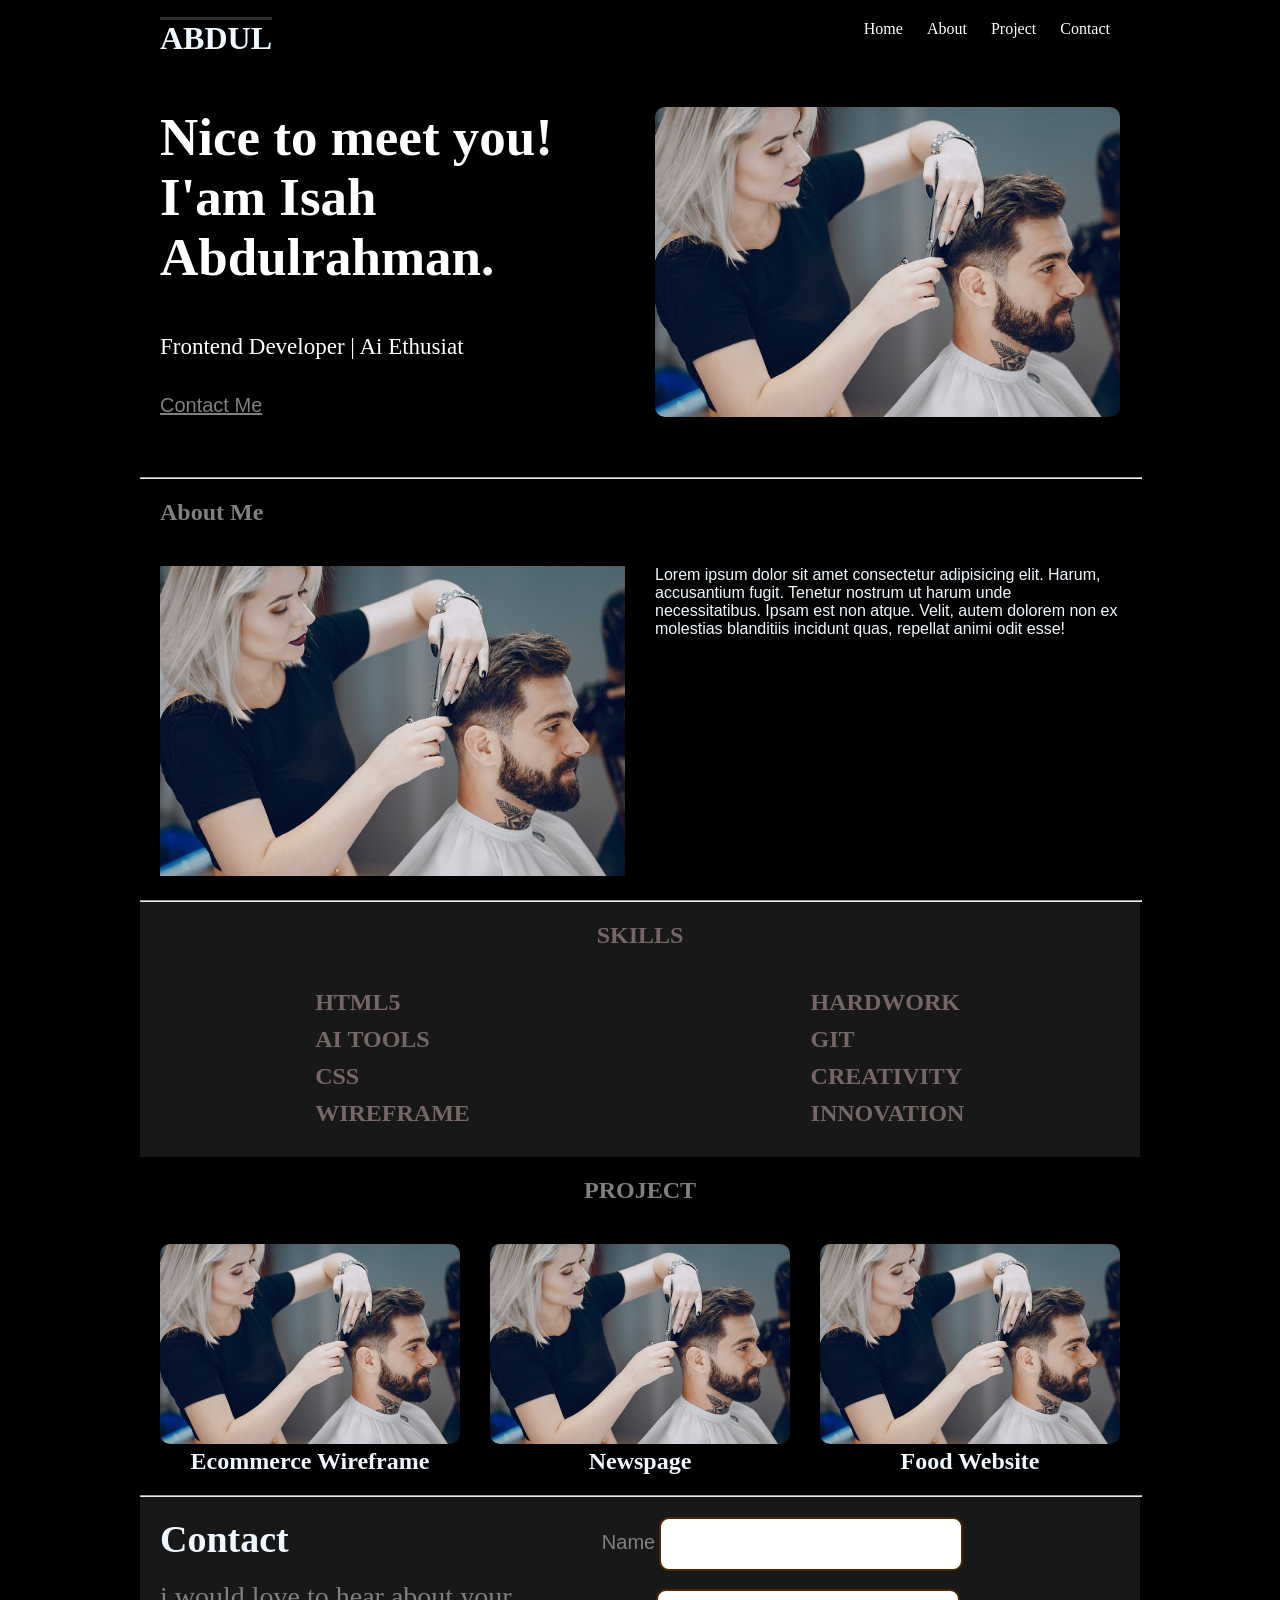
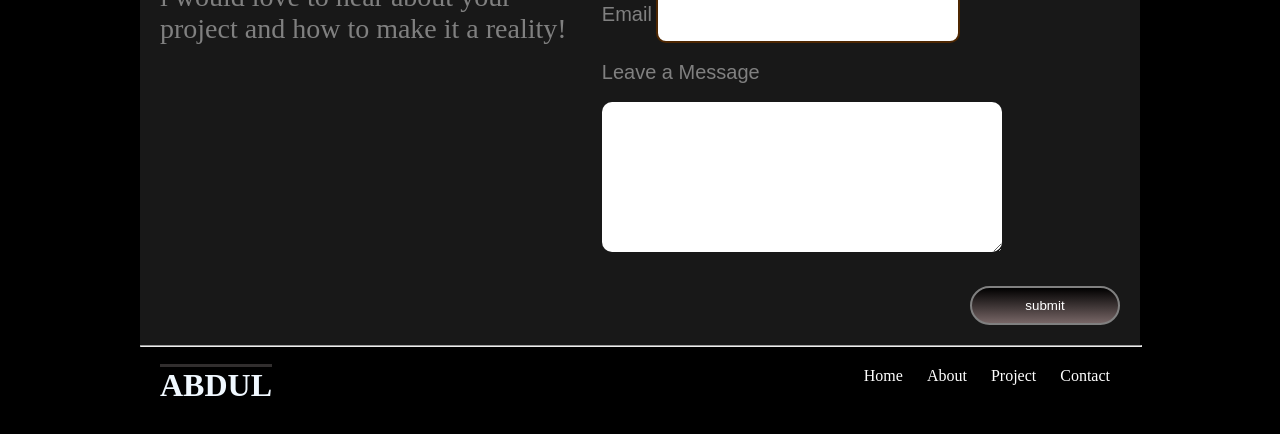
<file: index.html>
<!DOCTYPE html>
<html lang="en">

<head>
    <meta charset="UTF-8">
    <meta name="viewport" content="width=device-width, initial-scale=1.0">
    <title>Document</title>
    <link rel="stylesheet" href="stylee.css">
</head>

<body>

    <!-- header -->
    <header class="grid">
        <a href="./prof.css">
    <h1>ABDUL</h1>
        </a>
        

        <nav class="nav">
            <a href="#Home">Home</a>
            <a href="#About">About</a>
            <a href="#Project">Project</a>
            <a href="#Contact">Contact</a>
        </nav>
    </header>

    <main>
        <!-- hero section -->
        <section class="me grid">

            <div class="write-up">

                <h1>Nice to meet you! <br>I'am Isah Abdulrahman.</h1>

                <p>Frontend Developer | Ai Ethusiat</p>

                <a href="#contact Me">Contact Me</a>

            </div>


            <img src="pic-1.jpg" alt="">

        </section>
        <hr>
        <!-- about section -->
        <section class="about grid">

            <div class="ab">
                <h1>About Me</h1>
            </div>

            <div class="pic">
                <img src="pic-1.jpg" alt="">
            </div>

            <div class="note">
                <p>Lorem ipsum dolor sit amet consectetur adipisicing elit. Harum, accusantium fugit. Tenetur nostrum ut
                    harum unde necessitatibus. Ipsam est non atque. Velit, autem dolorem non ex molestias blanditiis
                    incidunt quas, repellat animi odit esse!</p>
            </div>

        </section>
        <!-- skill section -->
<hr>
        <section>

            <main class="skill grid">
                    <!-- <H1 class="sk">SKILLS</H1>
                <span class="grid">
                    <h1>HTML5</h1>
                <h1>AI TOOLS</h1>
                    <h1>CSS</h1>
                <h1>WIREFRAME</h1>
                </span>

               <span class=".spn grid">
                <h1>HARDWORK</h1>
                <h1>GIT </h1>
                <h1>CREATIVITY </h1>
                <h1>INNOVATION</h1>
               </span>
      -->
      <h1 class="ski">SKILLS</h1>

      <div>
            <h1>HTML5</h1>
            <h1>AI TOOLS</h1>
            <h1>CSS</h1>
            <h1>WIREFRAME</h1>
      </div>

      <div>
        <h1>HARDWORK</h1>
        <h1>GIT </h1>
        <h1>CREATIVITY </h1>
        <h1>INNOVATION</h1>
      </div>
      
    
    </main>

        </section>
        <!--  -->
        <section>
            <div class="pro grid">
                <h1>PROJECT</h1>


                <a href="">
                    <img src="pic-1.jpg" alt="">
                    <h2>Ecommerce Wireframe </h2>


                    <a href="">
                        <img src="pic-1.jpg" alt="">
                        <h2>Newspage </h2>
                    </a>

                    <a href=""  class="last">
                        <img src="pic-1.jpg" alt="">
                        <h2>Food Website </h2>
                    </a>

            </div>
        </section>
<hr>
        <footer class="grid">

            <div class="contact ">
                <h2>Contact</h2>
                <p>i would love to hear about your project and how to make it  a reality! </p>
            </div>

            <form action="" class="form">
                <label for="Name">Name</label>
                <input type="text" name="name" class="name" >
                <br>
                <br>
                <label for="Email">Email</label>
                <input type="email" name="email" class="email">
                <br>
                <br>
                <label for="message">Leave a Message</label>
                <br>
                <br>
                <textarea name="message" name="message" cols="30" rows="10" placeholder="leave a message" class="message">
              </textarea>
                
            </form>
<button type="submit">submit</button>   
        </footer>

        <hr>

        <header class="grid">
                    <a href="./prof.css">
                        <h1>ABDUL</h1>
                    </a>
                    

            <nav class="nav">
                <a href="#Home">Home</a>
                <a href="#About">About</a>

                <a href="#Project">Project</a>
                <a href="#Contact">Contact</a>
            </nav>
        </header>

    </main>



</body>

</html>
</file>
<file: stylee.css>
* {
  border: px solid red;
  margin: 0px;
  padding: 0px;
}
.grid {
  display: grid;
  grid-template-columns: repeat(12, 1fr);
  gap: 30px;
  padding: 20px;
}
h1,
h2,
h3,
p {
  color: aliceblue;
}
body {
  background-color: black;
  max-width: 1000px;
  margin: 0 auto;
}

header a {
  grid-column: 1/7;
  font-family: "Lucida Sans";
color: rgb(49, 46, 46);
text-decoration: overline;
}
header .nav {
  grid-column: span 6;
  justify-self: end;
}
header .nav a {
  padding: 10px;
  text-decoration: none;
  color: white;
  font-family: Cambria, Cochin, Georgia, Times, "Times New Roman", serif;
}
header .nav a:hover {
  color: wheat;
}

hr {
  width: 100%;
}

.write-up {
  grid-column: span 6;
  display: grid;
}
.me {
  padding-bottom: 60px;
}
.write-up h1 {
  color: white;
  font-size: 53px;
  height: 200px;
}
.write-up p {
  color: white;
  font-size: 23px;
}

.write-up a {
  align-self: end;
  color: gray;
  font-size: 20px;
  font-family: "Lucida Sans", "Lucida Sans Regular", "Lucida Grande",
    "Lucida Sans Unicode", Geneva, Verdana, sans-serif;
}
.me img {
  width: 100%;
  grid-column: span 6;
  border-radius: 10px;
}

.pro h1 {
  grid-column: span 12;
  color: grey;
  justify-self: center;
}
.pro a {
  grid-column: span 4;
  text-decoration: none;
  color: grey;
}
.ab {
  grid-column: span 12;
}
.ab h1 {
  color: grey;
}
.pic {
  grid-column: span 6;
}

.pro a h2{
  text-align: center;
}
.pro a img{
  border-radius: 10px;
}
.note {
  grid-column: span 6;
  font-family: "Trebuchet MS", "Lucida Sans Unicode", "Lucida Grande",
    "Lucida Sans", Arial, sans-serif;
}
.pic img {
  width: 100%;
}
.pro a img {
  width: 100%;
}
.skill span{
  grid-column: span 5 ;

}
/* 
.skill .spn{
  grid-column: 5/12;
  justify-self: end;
  text-align: center;
}
.skill  span h1 {
  grid-column: span 6;
  justify-self: end;
  color: black;
  text-align: center;
}
.skill .sk{
  grid-column: span 12;
  justify-self:center ;
} */
.skill h1{
  grid-column: span 12;
  justify-self: center;
  color: #766;
}
.ski{
  color: rgb(130, 13, 13);
}
.skill div{
  grid-column: span 6;
  justify-self:  center;
}
h1{
  padding-bottom: 10px;
}
.contact {
  grid-column: span 6;
}
.form {
  grid-column: span 6;
}
.contact h2 {
  font-size: 38px;
}
.email ,.name ,.message {
width: 300px;
height: 50px;
border: none;
outline: none;
border-radius: 10px;
color: #766;
}


.message{
  height: 140px;
  padding-top:10px;
  width: 400px;
}
.email ,.name ,.message:focus{
border: 2px solid rgb(78, 39, 2);
}
.message::placeholder{
  color:black;
}
 
.form{
    grid-column: span 6;
}
.contact{
  grid-column: span 6;
} 
.contact p{
  margin-top: 20px;
  font-family: Georgia, 'Times New Roman', Times, serif;
  font-size:28px;
  color:  GREY;
}
button{
  grid-column: 12/12;
  padding: 10px;
  border: 2px solid grey;
  border-radius: 30px;
  cursor: pointer;
  color: white;
  width: 150px;
  justify-self: center;
background: linear-gradient(black,#766);
}
label{
  color: grey;
font-family: Arial, Helvetica, sans-serif;
font-size: 20px;
}
footer ,.skill{
  background-color: rgb(24, 24, 24);
}
/* like the input */


@media screen and (max-width: 870px) {
  body {
    background-color: rgb(42, 39, 39);
    padding: 0 50px;
  }


header .nav { 
  grid-column: 5/11;
/* justify-self:center; */
justify-self: end;
}
header a{
  grid-column: span 1 ;
  /* justify-self: center; */
}
.write-up h1{
font-size: 40px;
}
.write-up p{
  align-self: first baseline;
}
.me img {
  width: 100%;
  grid-column: 7/11;
  height: 300px;
  object-fit: cover;
  border-radius: 10px;
}
.note{
  grid-column: span 4;
  align-self: center;
}
.skill{
  grid-template-columns: repeat(3,1fr);
  }
.skill h2{
grid-column: span 3;
}
.write-up p{
  margin-bottom: 20px;
}

.pro a {
  grid-column: span 6;
}
.pro a:nth-child(4){
grid-column: span 12;
justify-self: center;
}
.last img{
  height: 250px;
}
.message{
  height: 140px;
  padding-top:10px;
  width: 300px;
}
button{
  grid-column: 9/12;
}
.note{
  width: 300px;
}

/* .skill span{
  grid-column: span 5 ;

}

.skill {
grid-template-columns: repeat(2, 1fr);
grid-template-rows: repeat(1,1fr);
}
.skill span ,.skill .spn {
  grid-column: span 6;
  justify-self: end;
  color: black;
  text-align: center;
} */

}
@media screen and (max-width: 450px){
  body{
    background-color: blue;
  }
}
</file>
